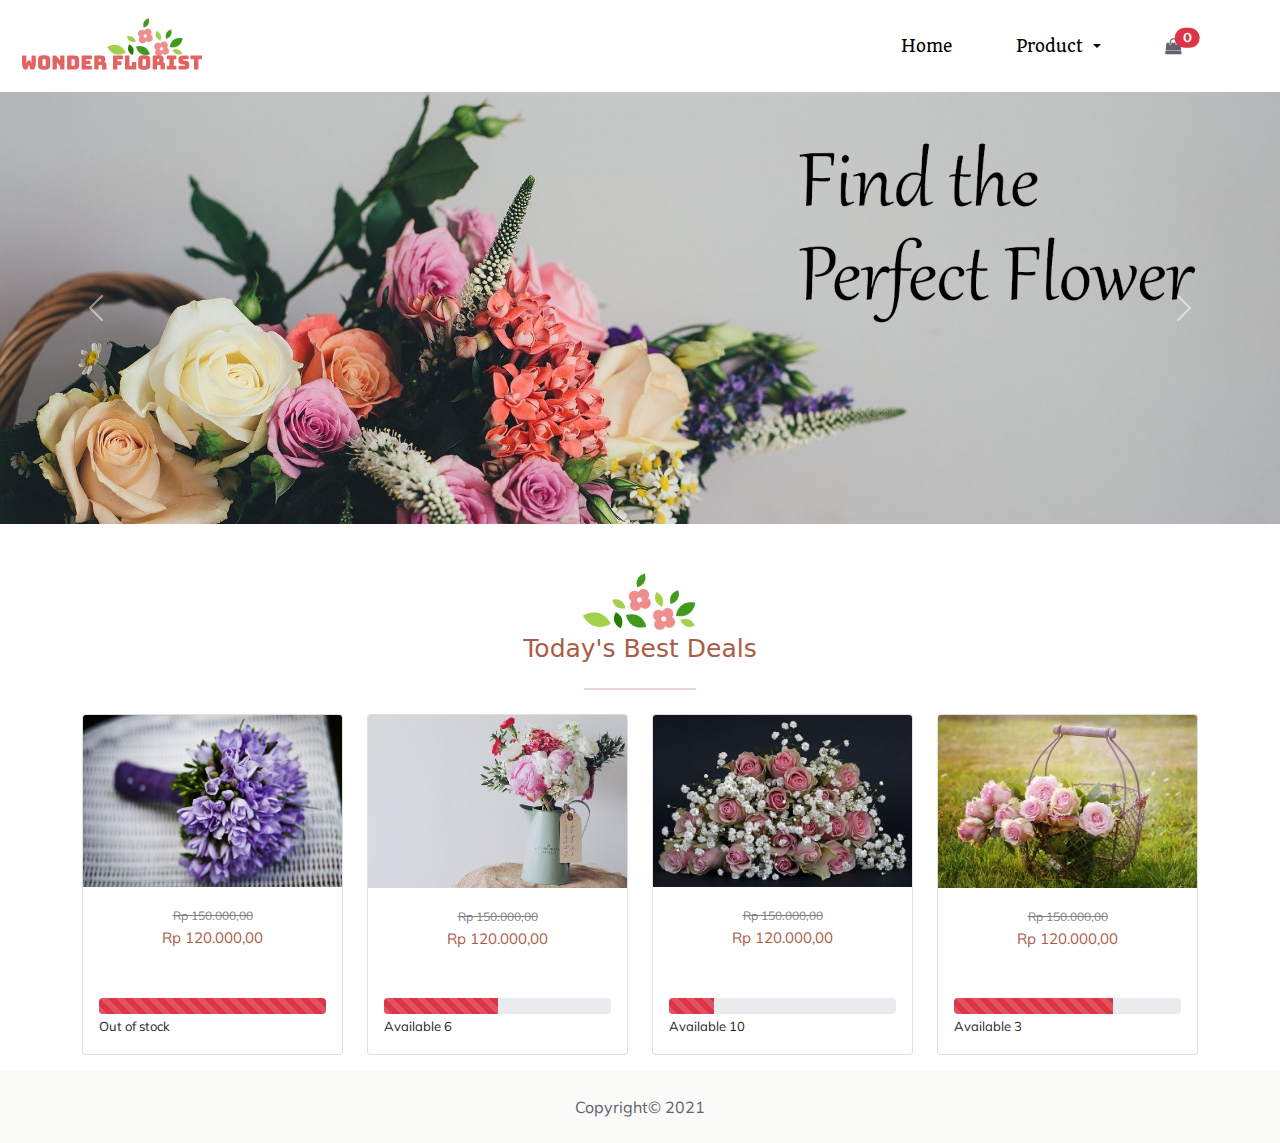
<file: index.html>
<!DOCTYPE html>
<html>
<head>
	<meta name="viewport" content="width=device-width, initial-scale=1.0">
	<!-- CSS bootstrap -->
	<link rel="stylesheet" type="text/css" href="bootstrap/css/bootstrap.min.css">
	<!-- Custom -->
	<link rel="stylesheet" type="text/css" href="style.css">	
	<!-- Icon -->
	<link rel="stylesheet" href="https://cdnjs.cloudflare.com/ajax/libs/font-awesome/4.7.0/css/font-awesome.min.css">

	<title>Wonder Florist</title>
</head>
<body>
	<!-- Navbar -->
	<nav class="navbar navbar-expand-lg navbar-light">
	  <div class="container-fluid">
	    <a class="navbar-brand" href="#">
	    	<img src="assets/new_logo.png" alt="" >
	    </a>
	    <button class="navbar-toggler" type="button" data-bs-toggle="collapse" data-bs-target="#navbarSupportedContent" aria-controls="navbarSupportedContent" aria-expanded="false" aria-label="Toggle navigation">
	      <span class="navbar-toggler-icon"></span>
	    </button>
	    <div class="collapse navbar-collapse justify-content-end" id="navbarSupportedContent">
	      <ul class="navbar-nav quando-font">
	        <li class="nav-item me-5">
	          <a class="nav-link" aria-current="page" href="#">Home</a>
	        </li>
	        <li class="nav-item dropdown me-5">
	          <a class="nav-link dropdown-toggle" href="#" id="navbarDropdownMenuLink" role="button" data-bs-toggle="dropdown" aria-expanded="false">
	            Product
	          </a>
	          <ul class="dropdown-menu" aria-labelledby="navbarDropdownMenuLink">
	            <li><a class="dropdown-item" href="product.html">Hand Bouquet</a></li>
	            <li><a class="dropdown-item" href="#">Standing Flowers</a></li>
	            <li><a class="dropdown-item" href="#">Special Flowers</a></li>
	          </ul>
	        </li>
	        <li class="nav-item me-5">
	          <a class="nav-link" href="cart.html">
	          	<i class="fa fa-shopping-bag fa-1x" aria-hidden="true"></i>
	            <span class="badge rounded-pill translate-middle bg-danger">0</span>
	          </a>
	        </li>
	      </ul>
	    </div>
	  </div>
	</nav>
	<!-- Carousel -->
	<div id="carouselExampleFade" class="carousel slide carousel-fade" data-bs-ride="carousel">
	  <div class="carousel-inner">
	    <div class="carousel-item active">
	      <img src="assets/flower-new.jpg" class="d-block w-100" alt="...">
	    </div>
	    <div class="carousel-item">
	      <img src="assets/flower-new-2.jpg" class="d-block w-100" alt="...">
	    </div>	    
	  </div>
	  <a class="carousel-control-prev" href="#carouselExampleFade" role="button" data-bs-slide="prev">
	    <span class="carousel-control-prev-icon" aria-hidden="true"></span>
	    <span class="visually-hidden">Previous</span>
	  </a>
	  <a class="carousel-control-next" href="#carouselExampleFade" role="button" data-bs-slide="next">
	    <span class="carousel-control-next-icon" aria-hidden="true"></span>
	    <span class="visually-hidden">Next</span>
	  </a>
	</div>	
	<!-- Card -->
	<div class="container mt-5">
		<div class="row justify-content-md-center">
			<div class="col-lg-12 d-flex justify-content-center">
				<img src="assets/flower-head.png" width="130px"/>		
			</div>
			<div class="col-lg-12 d-flex justify-content-center best-deal">
				<h1>Today's Best Deals</h1>				
			</div>
			<div class="col-lg-12 d-flex justify-content-center best-deal">
				<hr>
			</div>
  		</div>
  		<div class="row">
  			<div class="col-6 col-lg-3 d-flex justify-content-center mt-2">
	  			<div class="card">
				  <img src="assets/bouquet1.jpg" class="card-img-top" alt="...">
				  <div class="card-body text-center">
				    <span class="card-text"><s>Rp 150.000,00</s></span>
				 	<p class="card-text">Rp 120.000,00</p>
				 	<a class="stretched-link" href="detail.html"></a>
				  </div>			  
				  <div class="card-body">
				  	<div class="progress">
				  		<div class="progress-bar progress-bar-striped bg-danger progress-bar-animated" role="progressbar" aria-valuenow="100" aria-valuemin="0" aria-valuemax="100" style="width: 100%">				  			
				  		</div>
					</div>	
					<span class="progress-text">Out of stock</span>
				  </div>	
				</div>
			</div>
			<div class="col-6 col-lg-3 d-flex justify-content-center mt-2">
	  			<div class="card ">
				  <img src="assets/bouquet2.jpg" class="card-img-top" alt="...">
				  <div class="card-body text-center">
				    <span class="card-text"><s>Rp 150.000,00</s></span>
				  	<p class="card-text">Rp 120.000,00</p>
				  	<a class="stretched-link" href="detail.html"></a>
				  </div>
				  <div class="card-body">
				  	<div class="progress">
				  		<div class="progress-bar progress-bar-striped bg-danger progress-bar-animated" role="progressbar" aria-valuenow="50" aria-valuemin="0" aria-valuemax="100" style="width: 50%">				  			
				  		</div>
					</div>	
					<span class="progress-text">Available 6</span>
				  </div>				  
				</div>
			</div>
			<div class="col-6 col-lg-3 d-flex justify-content-center mt-2">
	  			<div class="card" >
				  <img src="assets/bouquet3.jpg" class="card-img-top" alt="...">
				  <div class="card-body text-center">				   
				  	<span class="card-text"><s>Rp 150.000,00</s></span>
				  	<p class="card-text">Rp 120.000,00</p>
				  	<a class="stretched-link" href="detail.html"></a>
				  </div>		
				  <div class="card-body ">
				  	<div class="progress">
				  		<div class="progress-bar progress-bar-striped bg-danger progress-bar-animated" role="progressbar" aria-valuenow="20" aria-valuemin="0" aria-valuemax="100" style="width: 20%">				  			
				  		</div>
					</div>	
					<span class="progress-text">Available 10</span>
				  </div>	  
				</div>
			</div>
			<div class="col-6 col-lg-3 d-flex justify-content-center mt-2">
	  			<div class="card" >
				  <img src="assets/bouquet4.jpg" class="card-img-top" alt="...">
				  <div class="card-body text-center">
				    <span class="card-text"><s>Rp 150.000,00</s></span>
				  	<p class="card-text">Rp 120.000,00</p>
				  	<a class="stretched-link" href="detail.html"></a>
				  </div>	
				  <div class="card-body">
				  	<div class="progress">
				  		<div class="progress-bar progress-bar-striped bg-danger progress-bar-animated" role="progressbar" aria-valuenow="100" aria-valuemin="0" aria-valuemax="100" style="width: 70%">				  			
				  		</div>
					</div>	
					<span class="progress-text">Available 3</span>
				  </div>		

				</div>
			</div>
  		</div>
  	</div> 	
  	<footer class="p-0 mt-3 text-center pt-4 pb-4">
		Copyright&#169 2021
	</footer>
	<!-- JS bootstrap -->
	<script type="text/javascript" src="bootstrap/js/bootstrap.bundle.js"></script>
</body>
</html>
</file>
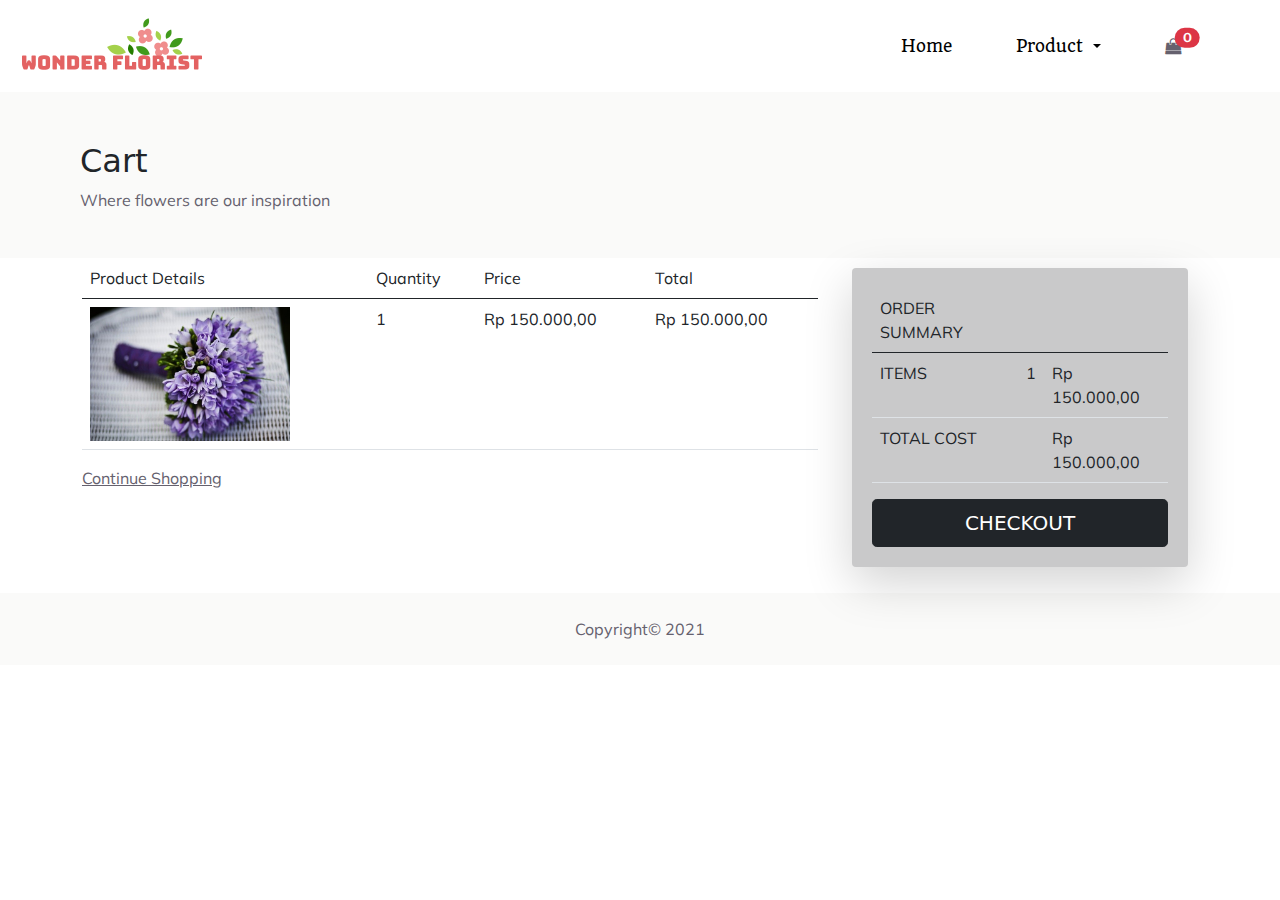
<file: cart.html>
<!DOCTYPE html>
<html>
<head>
	<meta name="viewport" content="width=device-width, initial-scale=1.0">
	<!-- Icon -->
	<!-- <link rel="shortcut icon" type="image/x-icon" href="assets/flower-head.png" /> -->
	<!-- CSS bootstrap -->
	<link rel="stylesheet" type="text/css" href="bootstrap/css/bootstrap.min.css">
	<!-- Custom -->
	<link rel="stylesheet" type="text/css" href="style.css">
	<!-- Popover -->
	<script type="text/javascript" src="https://cdn.jsdelivr.net/npm/@popperjs/core@2.5.4/dist/umd/popper.min.js"></script>
	<!-- JS bootstrap -->
	<script type="text/javascript" src="bootstrap/js/bootstrap.min.js"></script>
	
	<!-- Icon -->
	<link rel="stylesheet" href="https://cdnjs.cloudflare.com/ajax/libs/font-awesome/4.7.0/css/font-awesome.min.css">

	<title>Florist</title>
</head>
<body>
	<!-- Navbar -->
	<nav class="navbar navbar-expand-lg navbar-light">
	  <div class="container-fluid">
	    <a class="navbar-brand" href="index.html">
	    	<img src="assets/new_logo.png" alt="" >
	    </a>
	    <button class="navbar-toggler" type="button" data-bs-toggle="collapse" data-bs-target="#navbarSupportedContent" aria-controls="navbarSupportedContent" aria-expanded="false" aria-label="Toggle navigation">
	      <span class="navbar-toggler-icon"></span>
	    </button>
	    <div class="collapse navbar-collapse justify-content-end" id="navbarSupportedContent">
	      <ul class="navbar-nav quando-font">
	        <li class="nav-item me-5">
	          <a class="nav-link" aria-current="page" href="index.html">Home</a>
	        </li>
	        <li class="nav-item dropdown me-5">
	          <a class="nav-link dropdown-toggle" href="#" id="navbarDropdownMenuLink" role="button" data-bs-toggle="dropdown" aria-expanded="false">
	            Product
	          </a>
	          <ul class="dropdown-menu" aria-labelledby="navbarDropdownMenuLink">
	            <li><a class="dropdown-item" href="product.html">Hand Bouquet</a></li>
	            <li><a class="dropdown-item" href="#">Standing Flowers</a></li>
	            <li><a class="dropdown-item" href="#">Special Flowers</a></li>
	          </ul>
	        </li>
	        <li class="nav-item me-5">
	          <a class="nav-link" href="cart.html">
	          	<i class="fa fa-shopping-bag fa-1x" aria-hidden="true"></i>
	            <span id="cart-badge" class="badge rounded-pill translate-middle bg-danger">0</span>
	          </a>
	        </li>
	      </ul>
	    </div>
	  </div>
	</nav>
	<div class="container-fluid p-0">
		<div class="second-header">
			<h2>Cart</h2>
			<p>Where flowers are our inspiration</p>
		</div>
	</div>
	
	<!-- Cart -->
	<div class="container">
		<div class="row mb-3">
			<div class="col-12 col-md-8 cart-table">
				<table class="table table-responsive">
				  <thead>
				    <tr>
				      <td>Product Details</td>
				      <td>Quantity</td>
				      <td>Price</td>
				      <td>Total</td>
				    </tr>
				  </thead>
				  <tbody>
				    <tr>
				      <td>
						<img class="cart-product" src="assets/bouquet1.jpg" >						 
				      </td>
				      <td>1</td>
				      <td>Rp 150.000,00</td>
				      <td>Rp 150.000,00</td>
				    </tr>
				  </tbody>
				</table>
				<a href="product.html">Continue Shopping</a>
			</div>
			<div class="col-12 col-md-4">
				<div class="summary shadow-lg rounded">
					<table class="table table-md">
					  <thead>
					    <tr>
					      <td>ORDER SUMMARY</td>
					      <td></td>					    
					      <td></td>	
					    </tr>
					  </thead>
					  <tbody>
					    <tr>					      
					      <td>ITEMS</td>
					      <td>1</td>
					      <td>Rp 150.000,00</td>
					    </tr>
					    <tr>					      
					      <td>TOTAL COST</td>
					      <td></td>
					      <td>Rp 150.000,00</td>
					    </tr>
					  </tbody>
					</table>
					<div class="d-grid gap-2">
						<a class="btn btn-dark btn-lg" href="checkout.html" role="button">CHECKOUT</a>
					  <!-- <a href="checkout.html"><button type="button" class="btn btn-dark btn-lg">CHECKOUT</a>					 					 -->
					</div>
				</div>
			</div>
		</div>
	</div>
	<footer class="p-0 text-center pt-4 pb-4 mb-0">
		Copyright&#169 2021
	</footer>
	
</body>
</html>
</file>
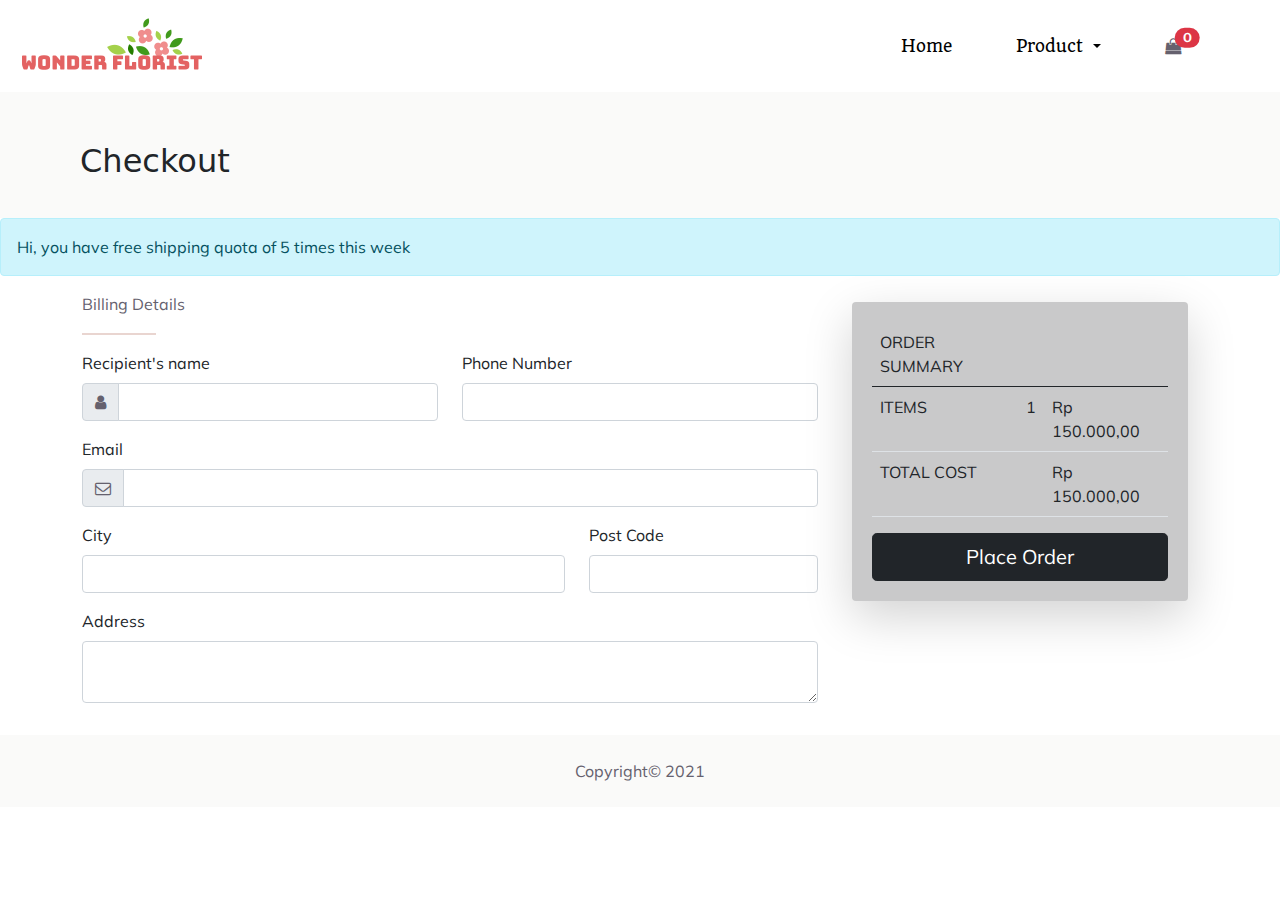
<file: checkout.html>
<!DOCTYPE html>
<html>
<head>
	<meta name="viewport" content="width=device-width, initial-scale=1.0">
	<!-- Icon -->
	<!-- <link rel="shortcut icon" type="image/x-icon" href="assets/flower-head.png" /> -->
	<!-- CSS bootstrap -->
	<link rel="stylesheet" type="text/css" href="bootstrap/css/bootstrap.min.css">
	<!-- Custom -->
	<link rel="stylesheet" type="text/css" href="style.css">
	
	<!-- Icon -->
	<link rel="stylesheet" href="https://cdnjs.cloudflare.com/ajax/libs/font-awesome/4.7.0/css/font-awesome.min.css">

	<title>Florist</title>
</head>
<body>
	<!-- Navbar -->
	<nav class="navbar navbar-expand-lg navbar-light">
	  <div class="container-fluid">
	    <a class="navbar-brand" href="index.html">
	    	<img src="assets/new_logo.png" alt="" >
	    </a>
	    <button class="navbar-toggler" type="button" data-bs-toggle="collapse" data-bs-target="#navbarSupportedContent" aria-controls="navbarSupportedContent" aria-expanded="false" aria-label="Toggle navigation">
	      <span class="navbar-toggler-icon"></span>
	    </button>
	    <div class="collapse navbar-collapse justify-content-end" id="navbarSupportedContent">
	      <ul class="navbar-nav quando-font">
	        <li class="nav-item me-5">
	          <a class="nav-link" aria-current="page" href="index.html">Home</a>
	        </li>
	        <li class="nav-item dropdown me-5">
	          <a class="nav-link dropdown-toggle" href="#" id="navbarDropdownMenuLink" role="button" data-bs-toggle="dropdown" aria-expanded="false">
	            Product
	          </a>
	          <ul class="dropdown-menu" aria-labelledby="navbarDropdownMenuLink">
	            <li><a class="dropdown-item" href="product.html">Hand Bouquet</a></li>
	            <li><a class="dropdown-item" href="#">Standing Flowers</a></li>
	            <li><a class="dropdown-item" href="#">Special Flowers</a></li>
	          </ul>
	        </li>
	        <li class="nav-item me-5">
	          <a class="nav-link" href="cart.html">
	          	<i class="fa fa-shopping-bag fa-1x" aria-hidden="true"></i>
	            <span id="cart-badge" class="badge rounded-pill translate-middle bg-danger">0</span>
	          </a>
	        </li>
	      </ul>
	    </div>
	  </div>
	</nav>
	<div class="container-fluid p-0">
		<div class="second-header">
			<h2>Checkout</h2>
			
		</div>
	</div>
	<div class="alert alert-info mulish-font" role="alert">
  		Hi, you have free shipping quota of 5 times this week
	</div>
	
	<!-- Checkout -->
	<div class="container">		
		<div class="row mb-3">			
			<div class="col-12 col-md-8 cart-table address">
				<span class="mulish-font"> Billing Details</span>
				<hr>
				<form action="#" method="post" id="form-order">
		      	<div class="row">		      		
			        <div class="col-12 col-md-6">
			          <label for="name" class="form-label mulish-font">Recipient's name</label>
			          <div class="input-group mb-3">
				          <span class="input-group-text"><i class="fa fa-user" aria-hidden="true"></i></span>				  
						  <input type="text" class="form-control mulish-font" id="name" name="r_name">
					  </div>
					</div>
					<div class="mb-3 col-12 col-md-6">
					  <label for="phone" class="form-label mulish-font">Phone Number</label>
					  <input type="text" class="form-control mulish-font" id="phone" name="phone">
					</div>

					<label for="phone" class="form-label mulish-font">Email</label>
					<div class="input-group mb-3">
					  <span class="input-group-text"><i class="fa fa-envelope-o" aria-hidden="true"></i></span>
					  <input type="email" class="form-control mulish-font" aria-label="Email" name="email">					  					  
					</div>
					<div class="mb-3 col-12 col-md-8">
					  <label for="city" class="form-label mulish-font">City</label>
					  <input type="text" class="form-control mulish-font" id="city" name="city">
					</div>
					<div class="mb-3 col-12 col-md-4">
					  <label for="Post" class="form-label mulish-font">Post Code</label>
					  <input type="text" class="form-control mulish-font" id="Pos" name="pos">
					</div>
					<div class="mb-3">
					  <label for="Address" class="form-label mulish-font">Address</label>
					  <textarea class="form-control mulish-font" id="Address" rows="2" name="address"></textarea>
					</div>		
					<!-- </form>			 			 				 -->
				</div>	
				</form>			
			</div>
			<div class="col-12 col-md-4">
				<div class="summary shadow-lg rounded">
					<table class="table table-md">
					  <thead>
					    <tr>
					      <td>ORDER SUMMARY</td>
					      <td></td>					    
					      <td></td>	
					    </tr>
					  </thead>
					  <tbody>
					    <tr>					      
					      <td>ITEMS</td>
					      <td>1</td>
					      <td>Rp 150.000,00</td>
					    </tr>
					    <tr>					      
					      <td>TOTAL COST</td>
					      <td></td>
					      <td>Rp 150.000,00</td>
					    </tr>
					  </tbody>
					</table>
					<div class="d-grid gap-2">
					  <button type="button" id="order" class="btn btn-dark btn-lg" data-bs-toggle="modal" data-bs-target="#address">Place Order			
					</div>
				</div>			
			</div>			
		</div>
	</div>
	<!-- Modal -->
	<div class="modal fade" id="address" tabindex="-1" aria-labelledby="addressLabel" aria-hidden="true">
	  <div class="modal-dialog">
	    <div class="modal-content">
	      <div class="modal-header">
	        <h4 class="modal-title mulish-font" id="exampleModalLabel">Confirm Submit</h4>
	        <button type="button" class="btn-close" data-bs-dismiss="modal" aria-label="Close"></button>
	      </div>
	      <div class="modal-body">
	      	Are you sure submit this form ?
	      </div>
	      <div class="modal-footer">				        
            <button type="button" id="submitBtn" class="btn btn-primary mulish-font">Submit</button>
          </div>
	    </div>
	  </div>
    </div>

	<footer class="p-0 text-center pt-4 pb-4 mb-0">
		Copyright&#169 2021
	</footer>
	<!-- JS bootstrap -->
	<script type="text/javascript" src="bootstrap/js/bootstrap.bundle.js"></script>
	<script>
		document.querySelector('#submitBtn').addEventListener('click', event => {
  		  document.getElementById("form-order").submit();
		});		
		
	</script>
</body>
</html>
</file>
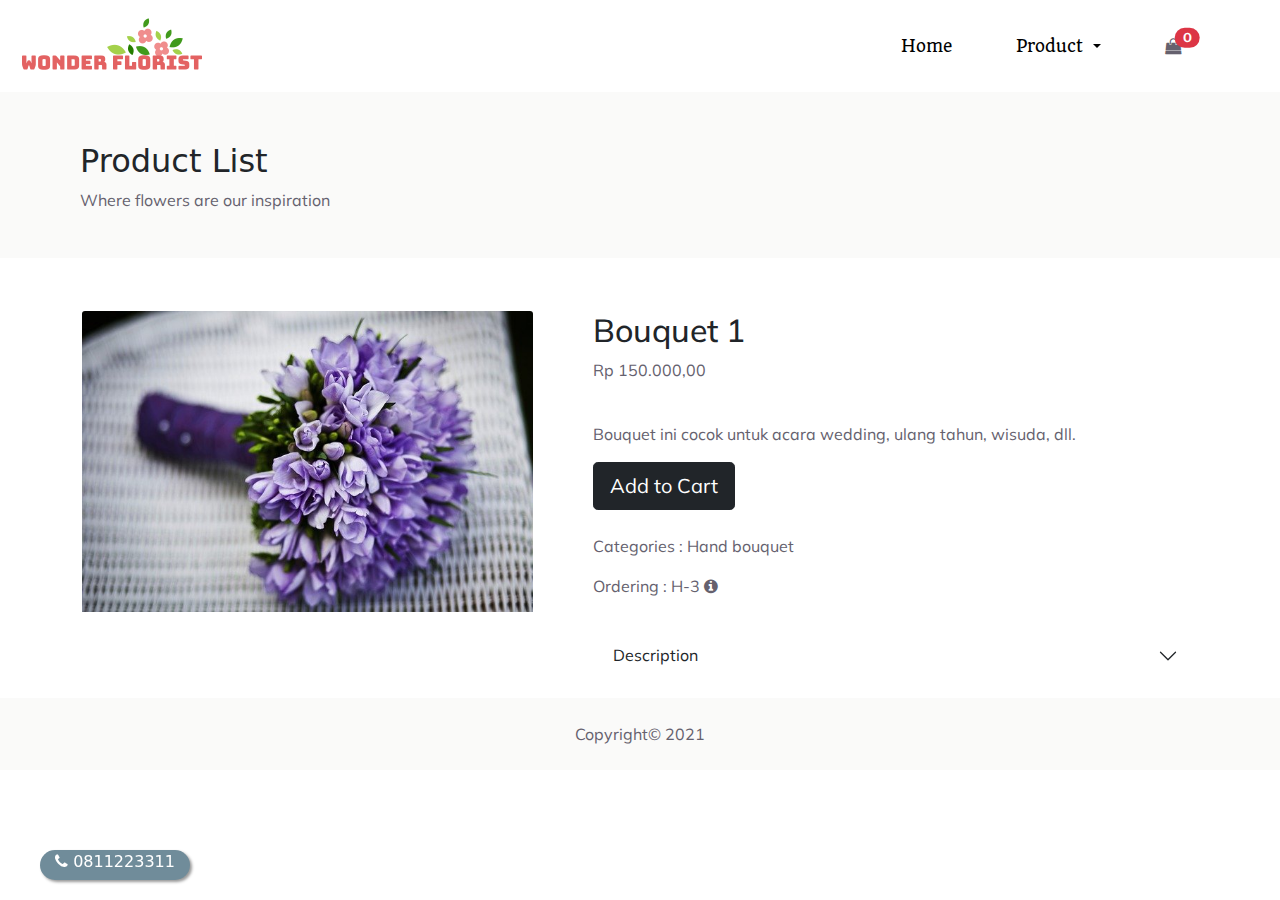
<file: detail.html>
<!DOCTYPE html>
<html>
<head>
	<meta name="viewport" content="width=device-width, initial-scale=1.0">	
	<!-- CSS bootstrap -->
	<link rel="stylesheet" type="text/css" href="bootstrap/css/bootstrap.min.css">
	<!-- Custom -->
	<link rel="stylesheet" type="text/css" href="style.css">
	<!-- Icon -->
	<link rel="stylesheet" href="https://cdnjs.cloudflare.com/ajax/libs/font-awesome/4.7.0/css/font-awesome.min.css">

	<title>Florist</title>
</head>
<body>	
	<!-- Navbar -->
	<nav class="navbar navbar-expand-lg navbar-light">
	  <div class="container-fluid">
	    <a class="navbar-brand" href="index.html">
	    	<img src="assets/new_logo.png" alt="" >
	    </a>
	    <button class="navbar-toggler" type="button" data-bs-toggle="collapse" data-bs-target="#navbarSupportedContent" aria-controls="navbarSupportedContent" aria-expanded="false" aria-label="Toggle navigation">
	      <span class="navbar-toggler-icon"></span>
	    </button>
	    <div class="collapse navbar-collapse justify-content-end" id="navbarSupportedContent">
	      <ul class="navbar-nav quando-font">
	        <li class="nav-item me-5">
	          <a class="nav-link" aria-current="page" href="index.html">Home</a>
	        </li>
	        <li class="nav-item dropdown me-5">
	          <a class="nav-link dropdown-toggle" href="#" id="navbarDropdownMenuLink" role="button" data-bs-toggle="dropdown" aria-expanded="false">
	            Product
	          </a>
	          <ul class="dropdown-menu" aria-labelledby="navbarDropdownMenuLink">
	            <li><a class="dropdown-item" href="product.html">Hand Bouquet</a></li>
	            <li><a class="dropdown-item" href="#">Standing Flowers</a></li>
	            <li><a class="dropdown-item" href="#">Special Flowers</a></li>
	          </ul>
	        </li>
	        <li class="nav-item me-5">
	          <a class="nav-link" href="cart.html">
	          	<i class="fa fa-shopping-bag fa-1x" aria-hidden="true"></i>
	            <span id="cart-badge" class="badge rounded-pill translate-middle bg-danger">0</span>
	          </a>
	        </li>
	      </ul>
	    </div>
	  </div>
	</nav>
	<div class="container-fluid p-0">
		<div class="second-header">
			<h2>Product List</h2>
			<p>Where flowers are our inspiration</p>
		</div>
	</div>
	<!-- Toast -->
	<!-- Flexbox container for aligning the toasts -->
	<div aria-live="polite" aria-atomic="true" class="d-flex justify-content-center align-items-center w-100">
	  <!-- Then put toasts within -->
	  <div class="toast d-flex align-items-center text-white bg-success border-0" role="alert" aria-live="assertive" aria-atomic="true">
		  <div class="toast-body">
		    Successfully added to cart.
		  </div>
		  <button type="button" class="btn-close btn-close-white ms-auto me-2" data-bs-dismiss="toast" aria-label="Close"></button>
		</div>
	</div>
	<!-- Card -->
	<div class="container">
		<div class="row">
			<div class="col-12 col-md-5 pt-2">
				<img src="assets/bouquet1.jpg" class="card-img-top" alt="...">
			</div>
			<div class="col-12 col-md-7 pt-3 pt-lg-2 ps-lg-5 mulish-font">				
				<h2>Bouquet 1</h2>
				<p>Rp 150.000,00</p>
				<br>
				<p>Bouquet ini cocok untuk acara wedding, ulang tahun, wisuda, dll.</p>				
				<button type="button" class="btn btn-dark btn-lg" onclick="showSpinner()">
					<span id="spin" class="spinner-border spinner-border-lg d-none" role="status" aria-hidden="true"></span>
  					<span id="text" >Add to Cart</span>
				</button>

				<br><br>
				<p>Categories : Hand bouquet</p>
				<p>Ordering  : H-3 <i class="fa fa-info-circle" data-bs-container="body" data-bs-toggle="tooltip" data-bs-placement="right" title="Sameday delivery call customer service"></i></p>
				
				<!-- Accordion -->
				<div class="accordion accordion-flush pt-3 pb-3" id="accordionFlushExample">
				  <div class="accordion-item">
				    <h2 class="accordion-header" id="flush-headingOne">
				      <button class="accordion-button collapsed" type="button" data-bs-toggle="collapse" data-bs-target="#flush-collapseOne" aria-expanded="false" aria-controls="flush-collapseOne">
				        Description
				      </button>
				    </h2>
				    <div id="flush-collapseOne" class="accordion-collapse collapse" aria-labelledby="flush-headingOne" data-bs-parent="#accordionFlushExample">
				      <div class="accordion-body">Hand Bouquet warna ungu .</div>
				    </div>
				  </div>				  
				</div>
			</div>
		</div>
	</div>  
	<div class="contact">
		<i class="fa fa-phone" aria-hidden="true"></i><span> 0811223311</span>
	</div>
	<footer class="p-0 text-center pt-4 pb-4">
		Copyright&#169 2021
	</footer>
	<!-- JS bootstrap -->
	<script type="text/javascript" src="bootstrap/js/bootstrap.bundle.js"></script>
	<script>
		// Tooltips
		var tooltipTriggerList = [].slice.call(document.querySelectorAll('[data-bs-toggle="tooltip"]'))
		var tooltipList = tooltipTriggerList.map(function (tooltipTriggerEl) {
  			return new bootstrap.Tooltip(tooltipTriggerEl)
		})
		// Toast
		var toastElList = [].slice.call(document.querySelectorAll('.toast'))
		var toastList = toastElList.map(function (toastEl) {
  			return new bootstrap.Toast(toastEl)
		}) 		
		
		// Spinner
		function showSpinner(){
			// Get the modal
			var spin = document.getElementById("spin");
			var text = document.getElementById("text");

			text.style.display = "none";
			spin.classList.remove("d-none");
			spin.classList.add("d-block");

			var delayInMilliseconds = 1000; //1 second
				
			setTimeout(function() {
  				spin.classList.remove("d-block");
				spin.classList.add("d-none");
				text.style.display = "block";
				toastList.forEach(toast => toast.show()); // This show them				
			}, delayInMilliseconds);			
		}		
	</script>	
</body>
</html>
</file>
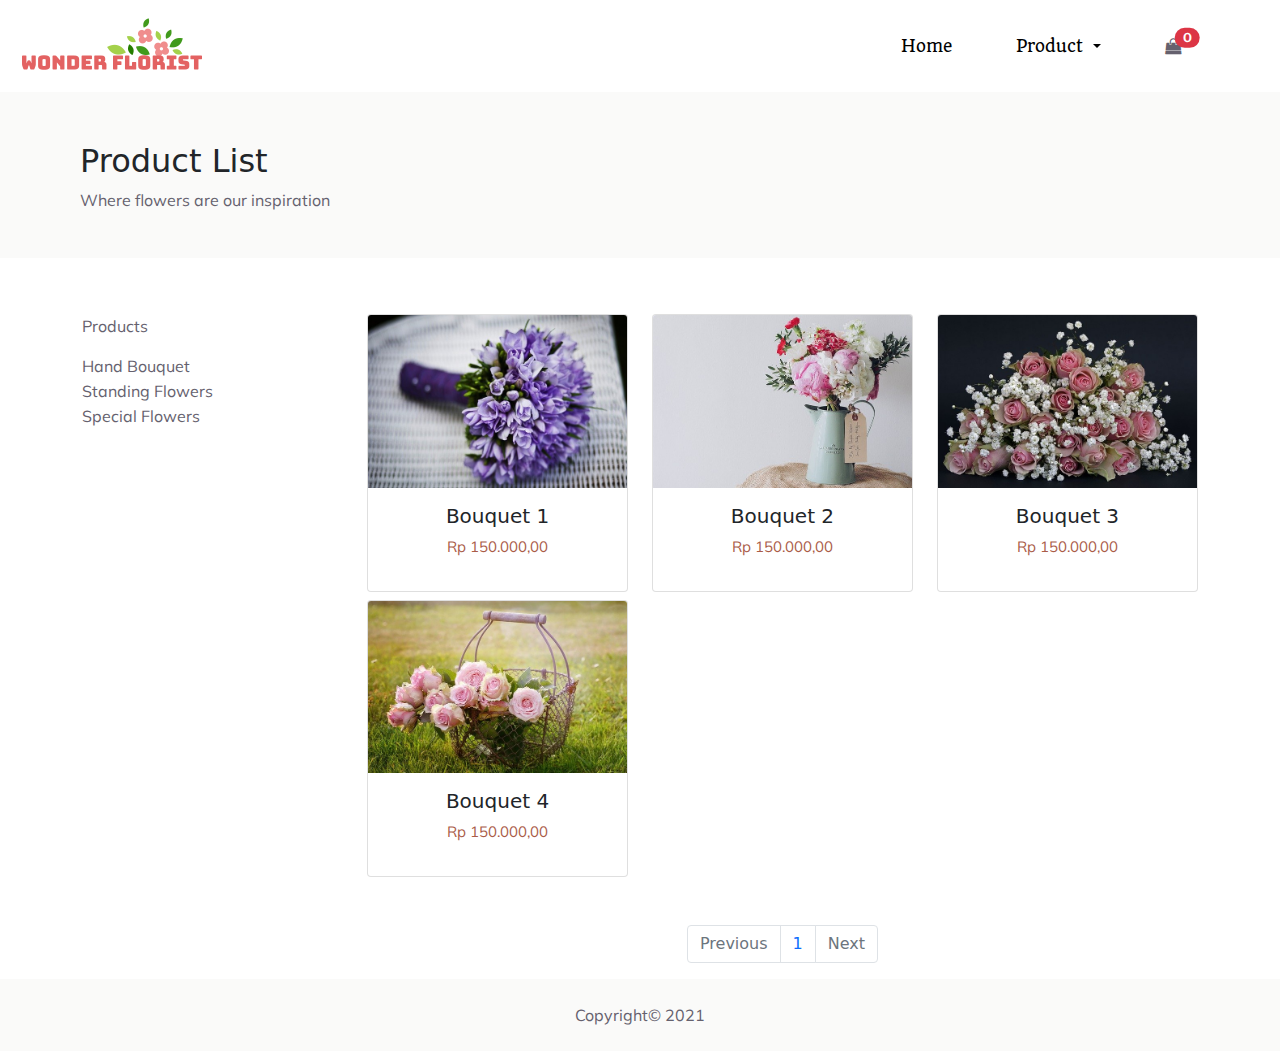
<file: product.html>
<!DOCTYPE html>
<html>
<head>
	<meta name="viewport" content="width=device-width, initial-scale=1.0">
	<!-- CSS bootstrap -->
	<link rel="stylesheet" type="text/css" href="bootstrap/css/bootstrap.min.css">
	<!-- Custom -->
	<link rel="stylesheet" type="text/css" href="style.css">	
	<!-- Icon -->
	<link rel="stylesheet" href="https://cdnjs.cloudflare.com/ajax/libs/font-awesome/4.7.0/css/font-awesome.min.css">

	<title>Florist</title>
</head>
<body>
	<!-- Navbar -->
	<nav class="navbar navbar-expand-lg navbar-light">
	  <div class="container-fluid">
	    <a class="navbar-brand" href="index.html">
	    	<img src="assets/new_logo.png" alt="" >
	    </a>
	    <button class="navbar-toggler" type="button" data-bs-toggle="collapse" data-bs-target="#navbarSupportedContent" aria-controls="navbarSupportedContent" aria-expanded="false" aria-label="Toggle navigation">
	      <span class="navbar-toggler-icon"></span>
	    </button>
	    <div class="collapse navbar-collapse justify-content-end" id="navbarSupportedContent">
	      <ul class="navbar-nav quando-font">
	        <li class="nav-item me-5">
	          <a class="nav-link" aria-current="page" href="index.html">Home</a>
	        </li>
	        <li class="nav-item dropdown me-5">
	          <a class="nav-link dropdown-toggle" href="#" id="navbarDropdownMenuLink" role="button" data-bs-toggle="dropdown" aria-expanded="false">
	            Product
	          </a>
	          <ul class="dropdown-menu" aria-labelledby="navbarDropdownMenuLink">
	            <li><a class="dropdown-item" href="product.html">Hand Bouquet</a></li>
	            <li><a class="dropdown-item" href="#">Standing Flowers</a></li>
	            <li><a class="dropdown-item" href="#">Special Flowers</a></li>
	          </ul>
	        </li>
	        <li class="nav-item me-5">
	          <a class="nav-link" href="cart.html">
	          	<i class="fa fa-shopping-bag fa-1x" aria-hidden="true"></i>
	            <span class="badge rounded-pill translate-middle bg-danger">0</span>
	          </a>
	        </li>
	      </ul>
	    </div>
	  </div>
	</nav>
	<div class="container-fluid p-0">
		<div class="second-header">
			<h2>Product List</h2>
			<p>Where flowers are our inspiration</p>
		</div>
	</div>
	<!-- Card -->
	<div class="container pt-5">
		<div class="row">
			<div class="d-none d-md-inline col-md-3 pt-2 list-product">
				<p>Products</p>			
				<a  href="#">Hand Bouquet</a><br>
	            <a  href="#">Standing Flowers</a><br>
	            <a  href="#">Special Flowers</a><br>
			</div>
			<div class="col-12 col-md-9">
				<div class="row">
		  			<div class="col-12 col-lg-4 d-flex justify-content-center mt-2">
			  			<div class="card">
						  <img src="assets/bouquet1.jpg" class="card-img-top" alt="...">
						  <div class="card-body text-center">
						    <h5 class="card-title">Bouquet 1</h5>
						    <p class="card-text">Rp 150.000,00</p>
						    <a class="stretched-link" href="detail.html"></a>
						  </div>			  
						</div>
					</div>
					<div class="col-12 col-lg-4 d-flex justify-content-center mt-2">
			  			<div class="card">
						  <img src="assets/bouquet2.jpg" class="card-img-top" alt="...">
						  <div class="card-body text-center">
						    <h5 class="card-title">Bouquet 2</h5>
						    <p class="card-text">Rp 150.000,00</p> 
						    <a class="stretched-link" href="detail.html"></a>
						  </div>			  
						</div>
					</div>
					<div class="col-12 col-lg-4 d-flex justify-content-center mt-2">
			  			<div class="card" >
						  <img src="assets/bouquet3.jpg" class="card-img-top" alt="...">
						  <div class="card-body text-center">
						   <h5 class="card-title">Bouquet 3</h5>
						    <p class="card-text">Rp 150.000,00</p>
						    <a class="stretched-link" href="detail.html"></a>
						  </div>			  
						</div>
					</div>
					<div class="col-12 col-lg-4 d-flex justify-content-center mt-2">
			  			<div class="card" >
						  <img src="assets/bouquet4.jpg" class="card-img-top" alt="...">
						  <div class="card-body text-center">
						    <h5 class="card-title">Bouquet 4</h5>
						    <p class="card-text">Rp 150.000,00</p>
						    <a class="stretched-link" href="detail.html"></a>
						  </div>			  
						</div>
					</div>
		  		</div>
		  		 <!-- Pagination -->
		  		<nav aria-label="Page navigation example" class="mt-5">
				  <ul class="pagination justify-content-center">
				    <li class="page-item disabled">
				      <a class="page-link" href="#" tabindex="-1" aria-disabled="true">Previous</a>
				    </li>
				    <li class="page-item"><a class="page-link" href="#">1</a></li>	  
				    <li class="page-item disabled">
				      <a class="page-link" href="#" tabindex="-1" aria-disabled="true">Next</a>
				    </li>
				  </ul>
				</nav>
			</div>
		</div>
	</div>
  	<footer class="p-0 text-center pt-4 pb-4">
		Copyright&#169 2021
	</footer>
	<!-- JS bootstrap -->
	<script type="text/javascript" src="bootstrap/js/bootstrap.min.js"></script>
</body>
</html>
</file>
<file: style.css>
/* Navbar */
 /*FONT Quando*/
@import url('https://fonts.googleapis.com/css2?family=Quando&display=swap');
/*FONT Mulish*/
@import url('https://fonts.googleapis.com/css2?family=Mulish&display=swap');

.quando-font{
	font-family: Quando;	
}

.collapse ul li a{
  color: black !important;
}

.dropdown-menu{
	background-color: #eceae5;
}
.dropdown-menu a:hover{
	background-color: #CC8674 !important;
}
/*Card*/
/*Mulish*/
hr{
	width: 10%;
	border: 1px solid #A95B46;
}
.best-deal h1{
	font-size: 25px;
	color: #AA5C48;
}

.card-text{
	color: #AA5C48 !important;
	font-family: Mulish;	
	font-size: 15px !important;
}
.card-text s{
	color: #7E7F86 !important;
	font-family: Mulish;
	font-size: 12px !important;
}
/* Daftar Produk */
.second-header{	
	padding-left: 80px;
	padding-top: 50px;
	padding-bottom: 30px;
	background-color: #fafaf9;
}
.second-header p{
	color: #65616E;
}

.list-product a, p, i {
	text-decoration: none;
	color: #65616E;
	font-family: Mulish;
}

.list-product a:hover {
	color: #A19B8B;
}

/* Detail */
.contact{
	position:fixed;
	width:150px;
	height:30px;
	bottom:20px;
	left:40px;
	background-color:#708C9A;
	color:#FFF;
	border-radius:20px;
	text-align:center;
	box-shadow: 2px 2px 3px #999;
}
.contact i{
	color:#FFF;
}

footer{
	background-color: #fafaf9;
	color: #65616E;
	font-family: Mulish;
}

table tr td{
	font-family: Mulish;	
}

.cart-product{
	width: 200px;
}
.cart-table a{
	color: #65616E;
	font-family: Mulish;
}
.summary{
	margin : 10px;
	padding : 20px;
	background-color: #C9C9CA;
}
.summary h5{
	font-size: 15px;
	font-family: Mulish;
}
.summary hr{
	width: 80%;
}
.summary button{
	font-size: 20px;
	font-family: Mulish;
}
.address span{
	color: #65616E;
	font-family: Mulish;
}

.modal-body{
	font-family: Mulish;
}

.mulish-font{
	font-family: Mulish;
}
.progress-text{
	font-family: Mulish;
	font-size: 13px;
}



/* Mobile */
@media (max-width: 768px) {
.second-header{	
	padding-left: 10px;
}	

/*Card*/
.cart-product{
	width: 70px;
}

.cart-table a{
	font-size: 10px;
}

table tr td{
	font-size: 10px;
}
.summary button{
	font-size: 10px;
}
</file>
